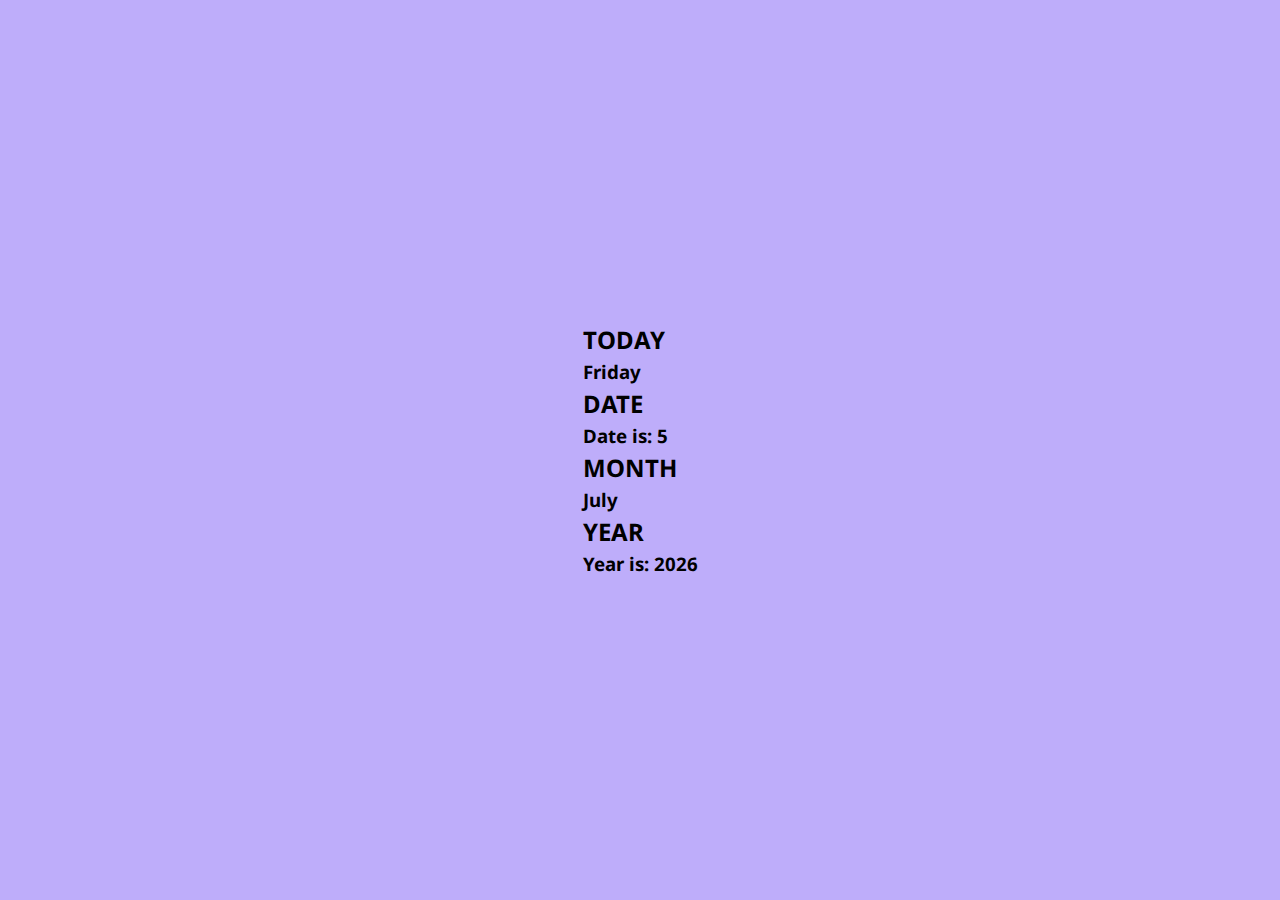
<file: calendar.html>
<!DOCTYPE html>
<html lang="en">
  <head>
    <meta charset="UTF-8" />
    <meta name="viewport" content="width=device-width, initial-scale=1.0" />
    <link rel="stylesheet" href="style.css" />
    <title>Document</title>
  </head>
  <body>

    <div class="calendar">

      <div class="calendar-box">
        <div><h2>TODAY</h2></div>
        <div><h3 id="day"></h3></div>
      </div>

      <div class="calendar-box">
        <div><h2>DATE</h2></div>
        <div><h3 id="date">Monday</h3></div>
      </div>

      <div class="calendar-box">
        <div><h2>MONTH</h2></div>
        <div><h3 id="month">Monday</h3></div>
      </div>

      <div class="calendar-box">
        <div><h2>YEAR</h2></div>
        <div><h3 id="year">Monday</h3></div>
      </div>

    </div>

    <script>
      let date = new Date();
      let day = date.getDay();
      let month = date.getMonth();
      let year = date.getFullYear();

      let weekDay = date.getDay();
      let weekLabel = [
        "Sunday",
        "Monday",
        "Tuesday",
        "Wednesday",
        "Thursday",
        "Friday",
        "Saturday",
      ];

      let monthLabels = [
        "January",
        "February",
        "March",
        "April",
        "May",
        "June",
        "July",
        "August",
        "September",
        "October",
        "November",
        "December",
      ];

      function makeCalendar() {
        month = monthLabels[month];
        weekDay = weekLabel[weekDay];
        document.getElementById("day").innerHTML = weekDay;
        document.getElementById("date").innerHTML = "Date is: " + day;
        document.getElementById("month").innerHTML = month;
        document.getElementById("year").innerHTML = "Year is: " + year;
      }
      makeCalendar();
    </script>
  </body>
</html>
</file>
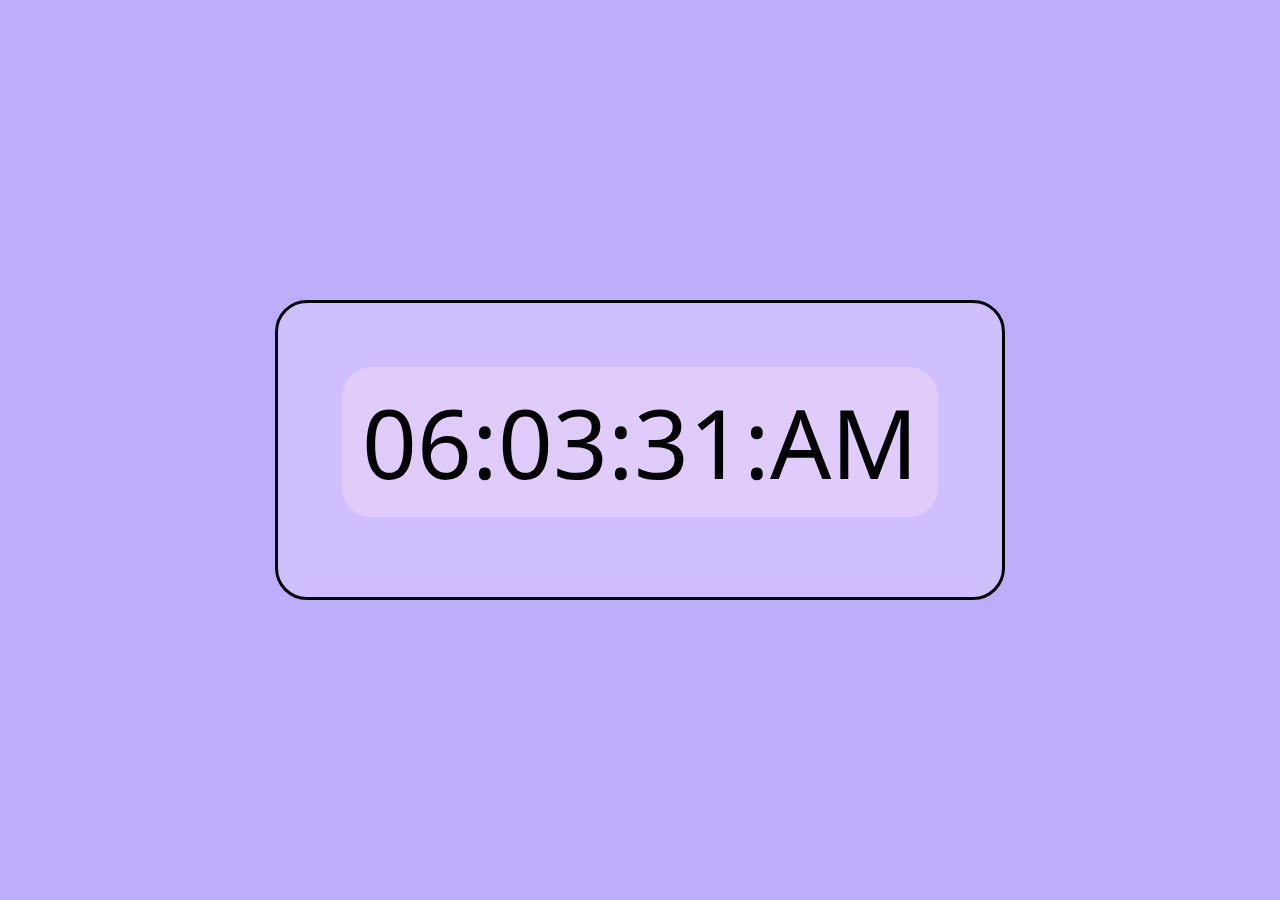
<file: clock.html>
<!DOCTYPE html>
<html lang="en">
  <head>
    <meta charset="UTF-8" />
    <meta name="viewport" content="width=device-width, initial-scale=1.0" />
    <title>Clock.</title>
    <link rel="stylesheet" href="style.css" />
  </head>
  <body>
    <!-- <div id = "clock" onload="currentTime()"></div> -->
    <div class="box">
      <div class="timebox">
        <div class="time"><span id="hrs">00</span></div>
        <div class="time dot"><span>:</span></div>
        <div class="time"><span id="min">00</span></div>
        <div class="time dot"><span>:</span></div>
        <div class="time"><span id="sec">00</span></div>
        <div class="time dot"><span>:</span></div>
        <div class="time"><span id="ap">00</span></div>
      </div>
    </div>
    <script src="app.js"></script>
  </body>
</html>
</file>
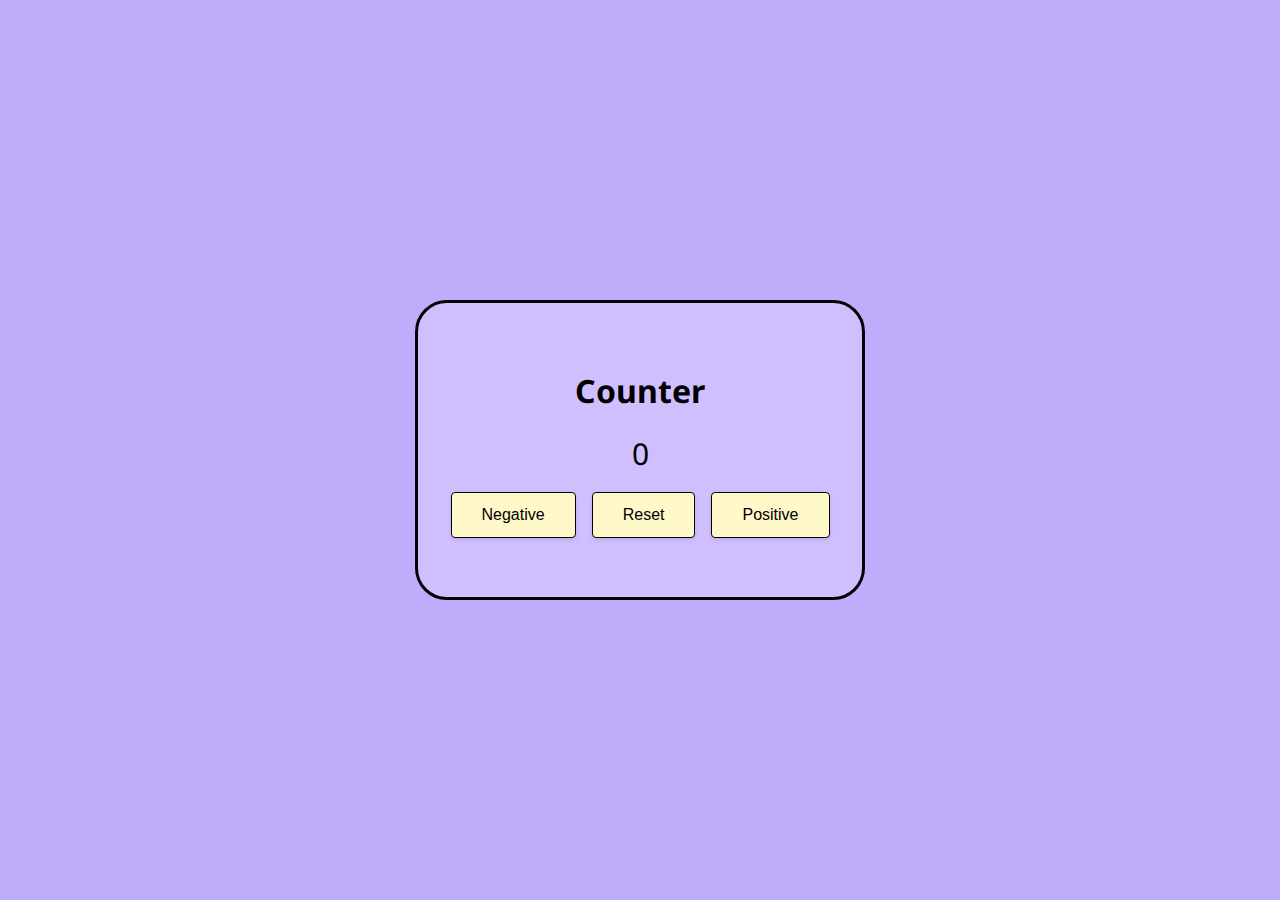
<file: counter.html>
<!DOCTYPE html>
<html lang="en">
  <head>
    <meta charset="UTF-8" />
    <meta http-equiv="X-UA-Compatible" content="IE=edge" />
    <meta name="viewport" content="width=device-width, initial-scale=1.0" />
    <link rel="stylesheet" href="style.css" />
    <title>Counter.</title>
  </head>
  <body>
    <main>
      <div class="container">
        <h1>Counter</h1>
        <div class="value"><span id="value">0</span></div>
        <div class="btn_container">
          <button class="btn neg button-37">Negative</button>
          <button class="btn reset button-37">Reset</button>
          <button class="btn pos button-37">Positive</button>
        </div>
      </div>
    </main>
    <script src="app.js"></script>
  </body>
</html>
</file>
<file: style.css>
@import url("https://fonts.googleapis.com/css2?family=Noto+Sans&display=swap");
/*
  1. Use a more-intuitive box-sizing model.
*/
*,
*::before,
*::after {
  box-sizing: border-box;
}
/*
    2. Remove default margin
  */
* {
  margin: 0;
}
/*
    Typographic tweaks!
    3. Add accessible line-height
    4. Improve text rendering
  */
body {
  line-height: 1.5;
  -webkit-font-smoothing: antialiased;
}
/*
    5. Improve media defaults
  */
img,
picture,
video,
canvas,
svg {
  display: block;
  max-width: 100%;
}
/*
    6. Remove built-in form typography styles
  */
input,
button,
textarea,
select {
  font: inherit;
}
/*
    7. Avoid text overflows
  */
p,
h1,
h2,
h3,
h4,
h5,
h6 {
  overflow-wrap: break-word;
}
a {
  text-decoration: none;
}
/*
    8. Create a root stacking context
  */
#root,
#__next {
  isolation: isolate;
}

:root {
  --bg_color: rgb(190, 173, 250);
  --container_bg: rgb(208, 191, 255);
  --btn_bg: rgb(255, 248, 201);
}

body {
  font-family: "Noto Sans", sans-serif;
  display: grid;
  place-content: center;
  min-height: 100vh;
  background-color: var(--bg_color);
}

/* .time in clock html and in stopwatch.html */
.time {
  justify-content: center;
  align-items: center;
  text-align: center;
  font-size: 6rem;
}

a {
  color: black;
} /* Unvisited link  */
a:visited {
  color: black;
} /* Visited link    */


/* index CSS */

.wrapper {
  position: relative;
  display: flex;
  justify-content: center;
  align-items: center;
  width: 100%;
  z-index: 2;
  height: 100vh;
}

.wrapper .cards {
  background-color: var(--container_bg);
  width: 280px;
  height: 300px;
  position: relative;
  margin: 20px;
  border-radius: 10px;
  border: solid black 0.2rem;
  overflow: hidden;
  display: flex;
  justify-content: center;
  align-items: center;
  text-align: center;
  transition: 0.8s all ease;
}

.wrapper .cards:hover {
  background-color: rgb(223, 204, 251);
}

.wrapper .cards i {
  transition: 0.8s all ease;
  color: black;
  transform: translateY(200px);
  opacity: 0;
}

.wrapper .cards:hover i {
  transform: translateY(0px);
  opacity: 1;
}

.wrapper .cards .content {
  padding: 20px;
  position: absolute;
  transition: 0.8s all ease;
}

.wrapper .cards:hover .content {
  opacity: 0;
  z-index: -1;
  position: absolute;
}

/* stop watch css */

.stopwatch {
  width: 700px;
  height: 300px;
  padding: 4rem;
  border: black solid 0.2rem;
  border-radius: 2rem;
  background: var(--container_bg);
  /* display: flex;
  justify-content: center;
  align-items: center; */
  display: grid;
  place-content: center;
}

.stopwatch .stopbox {
  padding: 1rem;
  width: 600px;
  height: 150px;
  display: flex;
  align-items: center;
  justify-content: center;
  flex-wrap: nowrap;
  border-radius: 30px;
  background: rgb(223, 204, 251);
  user-select: none;
  margin-bottom: 1rem;
}

.stopwatch .btn_container {
  display: flex;
  gap: 1rem;
  align-items: center;
  justify-content: center;
}

 

/* clock Css */

.box {
  width: 730px;
  height: 300px;
  padding: 4rem;
  border: black solid 0.2rem;
  border-radius: 2rem;
  background: var(--container_bg);
  display: flex;
  justify-content: center;
}

.box .timebox {
  padding: 1rem;
  width: 700px;
  height: 150px;
  display: flex;
  align-items: center;
  justify-content: center;
  flex-wrap: nowrap;
  border-radius: 30px;
  background: rgb(223, 204, 251);
  user-select: none;
}

/* .box .timebox .time {
  justify-content: center;
  align-items: center;
  text-align: center;
  font-size: 6rem;
} */

/* counter Css */
.container {
  width: 450px;
  height: 300px;
  padding: 4rem;
  border: black solid 0.2rem;
  border-radius: 2rem;
  background: var(--container_bg);
}

.container h1 {
  text-align: center;
  padding-bottom: 1rem;
}

.container .value {
  text-align: center;
  padding-bottom: 1rem;
  font-size: 30px;
}

.container .btn_container {
  display: flex;
  gap: 1rem;
  align-items: center;
  justify-content: center;
}

.button-37 {
  background-color: var(--btn_bg);
  border: 1px solid black;
  border-radius: 4px;
  box-shadow: rgba(0, 0, 0, 0.1) 0 2px 4px 0;
  box-sizing: border-box;
  color: black;
  cursor: pointer;
  font-family: "Akzidenz Grotesk BQ Medium", -apple-system, BlinkMacSystemFont,
    sans-serif;
  font-size: 16px;
  font-weight: 400;
  outline: none;
  outline: 0;
  padding: 10px 25px;
  text-align: center;
  transform: translateY(0);
  transition: transform 150ms, box-shadow 150ms;
  user-select: none;
  -webkit-user-select: none;
  touch-action: manipulation;
}

.button-37:hover {
  box-shadow: rgba(0, 0, 0, 0.15) 0 3px 9px 0;
  transform: translateY(-2px);
}

@media (min-width: 768px) {
  .button-37 {
    padding: 10px 30px;
  }
}

@media only screen and (max-width: 900px) {
  .wrapper {
    display: block;
  }
}
</file>
